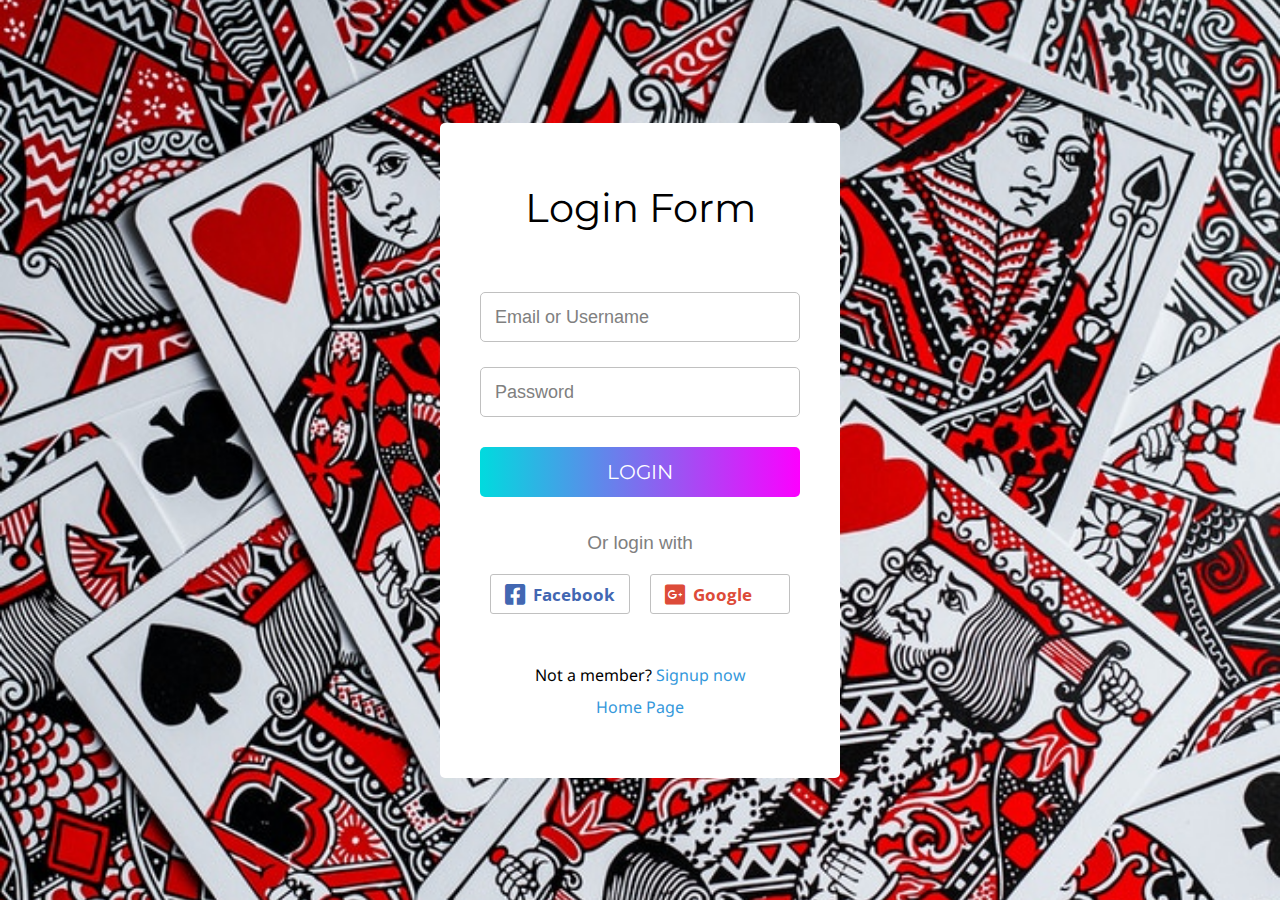
<file: Login.html>
<!DOCTYPE html>
<html lang="en" dir="ltr">
   <head>
      <meta charset="utf-8">
      <title>Animated Login Form</title>
      <link rel="stylesheet" href="stylio.css">
      <link rel="stylesheet" href="https://cdnjs.cloudflare.com/ajax/libs/font-awesome/5.15.3/css/all.min.css"/>
      <div class="container">
         <header>Login Form</header>
         <form>
            <div class="input-field">
               <input type="text" required>
               <label>Email or Username</label>
            </div>
            <div class="input-field">
               <input class="pswrd" type="password" required>
               <span class="show">SHOW</span>
               <label>Password</label>
            </div>
            <div class="button">
               <div class="inner"></div>
               <button>LOGIN</button>
            </div>
         </form>
         <div class="auth">
            Or login with
         </div>
         <div class="links">
            <div class="facebook">
               <i class="fab fa-facebook-square"><span>Facebook</span></i>
            </div>
            <div class="google">
               <i class="fab fa-google-plus-square"><span>Google</span></i>
            </div>
         </div>
         <div class="signup">
            Not a member? <a href="#">Signup now</a>
         </div>
      <div class="home">
         <a href="index.html">Home Page</a>
      </div>
      <script>
         var input = document.querySelector('.pswrd');
         var show = document.querySelector('.show');
         show.addEventListener('click', active);
         function active(){
           if(input.type === "password"){
             input.type = "text";
             show.style.color = "#1DA1F2";
             show.textContent = "HIDE";
           }else{
             input.type = "password";
             show.textContent = "SHOW";
             show.style.color = "#111";
           }
         }
      </script>
   </body>
</html>
</file>
<file: stylio.css>
@import url('https://fonts.googleapis.com/css?family=Montserrat:600|Noto+Sans|Open+Sans:400,700&display=swap');
*{
  margin: 0;
  padding: 0;
  border-radius: 5px;
  box-sizing: border-box;
}
body{
  height: 100vh;
  display: flex;
  align-items: center;
  text-align: center;
  font-family: sans-serif;
  justify-content: center;
  background: url(red.jpg);
  background-size: cover;
  background-position: center;
}
.container{
  position: relative;
  width: 400px;
  background: white;
  padding: 60px 40px;
}
header{
  font-size: 40px;
  margin-bottom: 60px;
  font-family: 'Montserrat', sans-serif;
}
.input-field, form .button{
  margin: 25px 0;
  position: relative;
  height: 50px;
  width: 100%;
}
.input-field input{
  height: 100%;
  width: 100%;
  border: 1px solid silver;
  padding-left: 15px;
  outline: none;
  font-size: 19px;
  transition: .4s;
}
input:focus{
  border: 1px solid #1DA1F2;
}
.input-field label, span.show{
  position: absolute;
  top: 50%;
  transform: translateY(-50%);
}
.input-field label{
  left: 15px;
  pointer-events: none;
  color: grey;
  font-size: 18px;
  transition: .4s;
}
span.show{
  right: 20px;
  color: #111;
  font-size: 14px;
  font-weight: bold;
  cursor: pointer;
  user-select: none;
  visibility: hidden;
  font-family: 'Open Sans', sans-serif;
}
input:valid ~ span.show{
  visibility: visible;
}
input:focus ~ label,
input:valid ~ label{
  transform: translateY(-33px);
  background: white;
  font-size: 16px;
  color: #1DA1F2;
}
form .button{
  margin-top: 30px;
  overflow: hidden;
  z-index: 111;
}
.button .inner{
  position: absolute;
  height: 100%;
  width: 300%;
  left: -100%;
  z-index: -1;
  transition: all .4s;
  background: -webkit-linear-gradient(right,#00dbde,#fc00ff,#00dbde,#fc00ff);
}
.button:hover .inner{
  left: 0;
}
.button button{
  width: 100%;
  height: 100%;
  border: none;
  background: none;
  outline: none;
  color: white;
  font-size: 20px;
  cursor: pointer;
  font-family: 'Montserrat', sans-serif;
}
.container .auth{
  margin: 35px 0 20px 0;
  font-size: 19px;
  color: grey;
}
.links{
  display: flex;
  cursor: pointer;
}
.facebook, .google{
  height: 40px;
  width: 100%;
  border: 1px solid silver;
  border-radius: 3px;
  margin: 0 10px;
  transition: .4s;
}
.facebook:hover{
  border: 1px solid #4267B2;
}
.google:hover{
  border: 1px solid #dd4b39;
}
.facebook i, .facebook span{
  color: #4267B2;
}
.google i, .google span{
  color: #dd4b39;
}
.links i{
  font-size: 23px;
  line-height: 40px;
  margin-left: -90px;
}
.links span{
  position: absolute;
  font-size: 17px;
  font-weight: bold;
  padding-left: 8px;
  font-family: 'Open Sans', sans-serif;
}
.signup{
  margin-top: 50px;
  font-family: 'Noto Sans', sans-serif;
}
.signup a{
  color: #3498db;
  text-decoration: none;
}
.signup a:hover{
  text-decoration: underline;
}
.home{
  margin-top: 10px;
  font-family: 'Noto Sans', sans-serif;
}
.home a{
  color: #3498db;
  text-decoration: none;
}
.home a:hover{
  text-decoration: underline;
}
</file>
